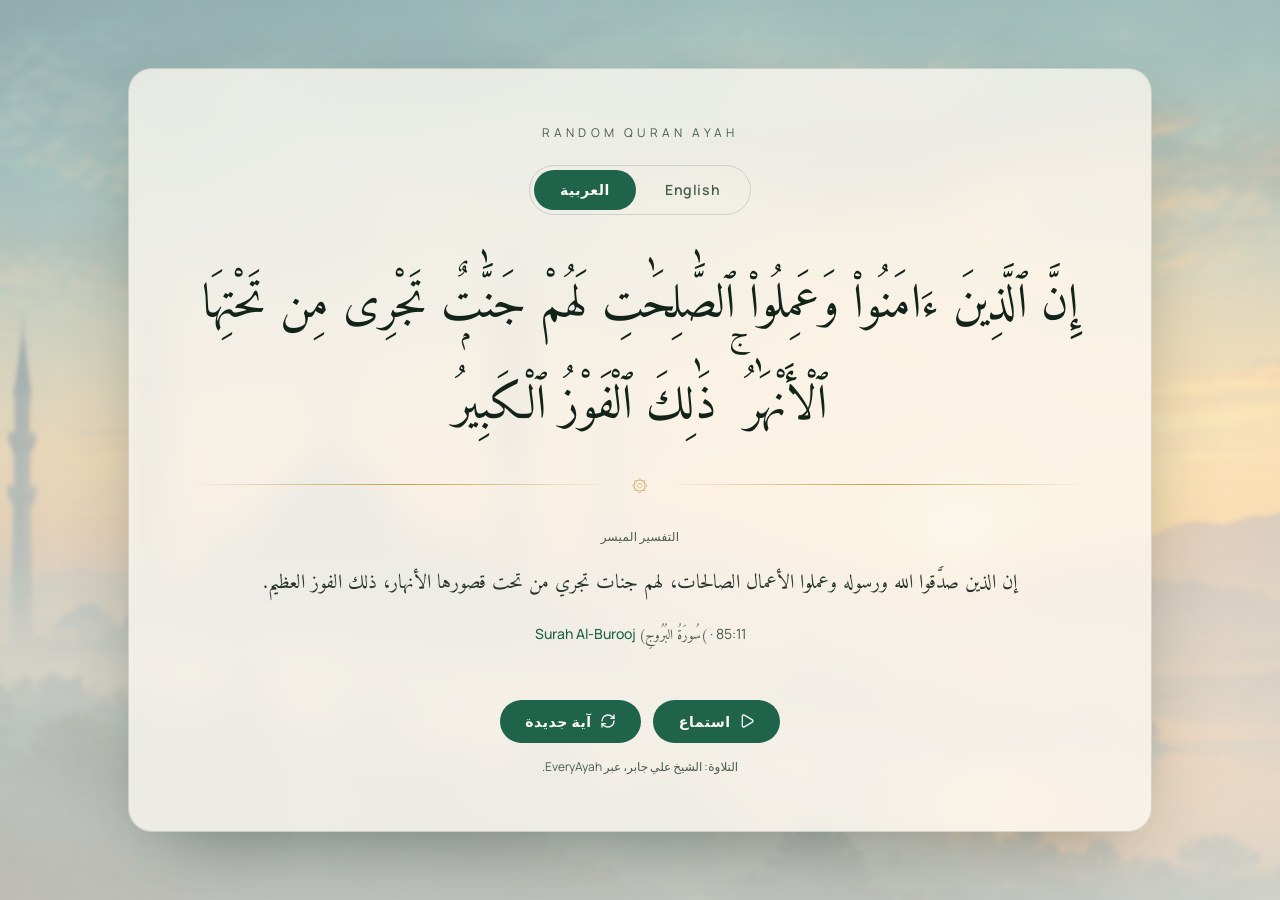
<file: index.html>
<!doctype html>
<html lang="en">
<head>
<meta charset="UTF-8" /><meta name="viewport" content="width=device-width, initial-scale=1" />
<title>Random Quran Ayah</title>
  <script type="module" crossorigin src="./assets/index-CGMEFjK4.js"></script>
  <link rel="stylesheet" crossorigin href="./assets/index-Cw36GpqF.css">
</head>
<body><div id="root"></div></body>
</html>
</file>
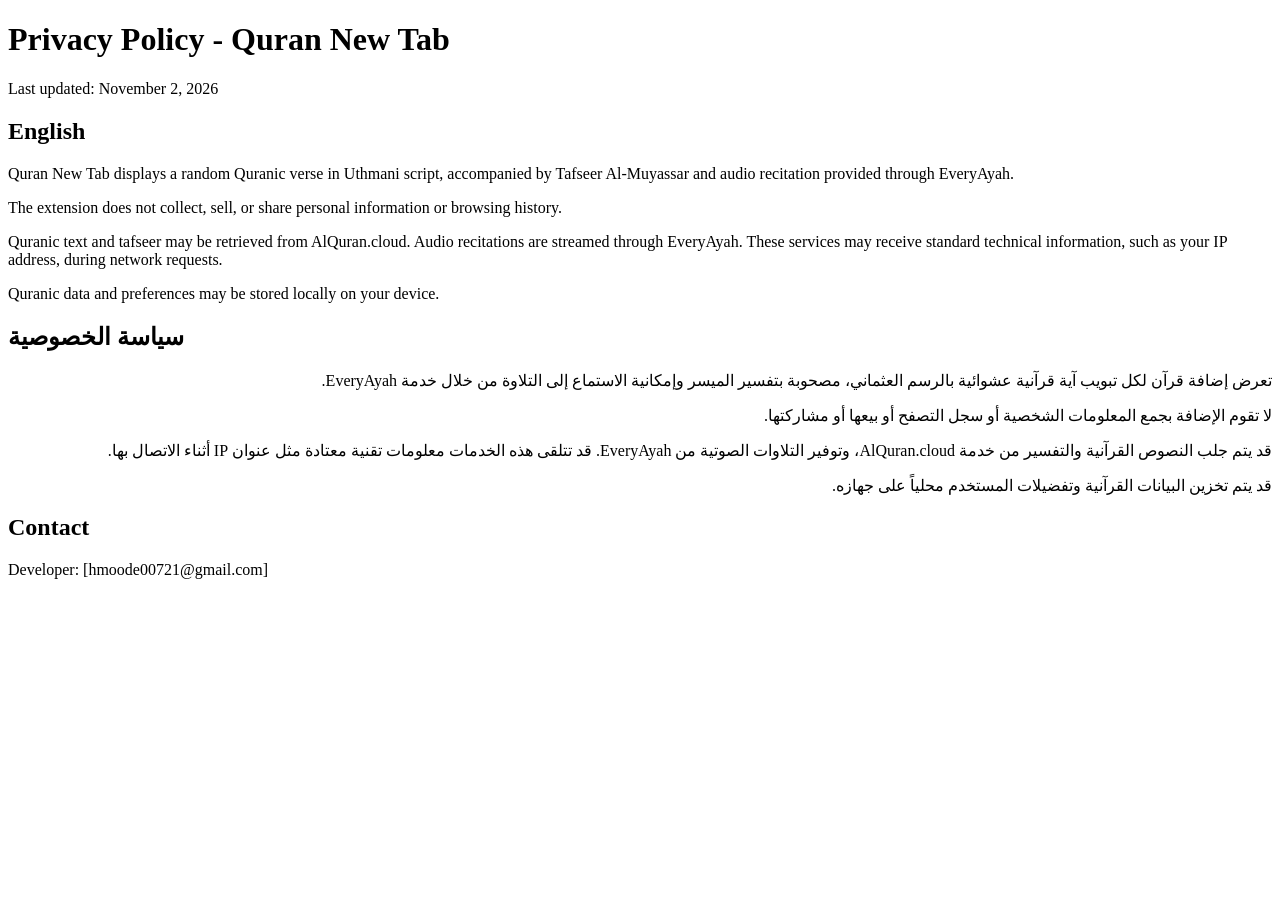
<file: privacy-policy.html>
<!DOCTYPE html>
<html lang="en">
<head>
  <meta charset="UTF-8">
  <meta name="viewport" content="width=device-width, initial-scale=1.0">
  <title>Privacy Policy - Quran New Tab</title>
</head>
<body>
  <h1>Privacy Policy - Quran New Tab</h1>

  <p>Last updated: November 2, 2026</p>

  <h2>English</h2>
  <p>
    Quran New Tab displays a random Quranic verse in Uthmani script,
    accompanied by Tafseer Al-Muyassar and audio recitation
    provided through EveryAyah.
  </p>

  <p>
    The extension does not collect, sell, or share personal information
    or browsing history.
  </p>

  <p>
    Quranic text and tafseer may be retrieved from AlQuran.cloud.
    Audio recitations are streamed through EveryAyah.
    These services may receive standard technical information,
    such as your IP address, during network requests.
  </p>

  <p>
    Quranic data and preferences may be stored locally on your device.
  </p>

  <h2>سياسة الخصوصية</h2>

  <p dir="rtl">
    تعرض إضافة قرآن لكل تبويب آية قرآنية عشوائية بالرسم العثماني،
    مصحوبة بتفسير الميسر وإمكانية الاستماع إلى التلاوة
    من خلال خدمة EveryAyah.
  </p>

  <p dir="rtl">
    لا تقوم الإضافة بجمع المعلومات الشخصية أو سجل التصفح
    أو بيعها أو مشاركتها.
  </p>

  <p dir="rtl">
    قد يتم جلب النصوص القرآنية والتفسير من خدمة AlQuran.cloud،
    وتوفير التلاوات الصوتية من EveryAyah.
    قد تتلقى هذه الخدمات معلومات تقنية معتادة مثل عنوان IP
    أثناء الاتصال بها.
  </p>

  <p dir="rtl">
    قد يتم تخزين البيانات القرآنية وتفضيلات المستخدم
    محلياً على جهازه.
  </p>

  <h2>Contact</h2>
  <p>Developer: [hmoode00721@gmail.com]</p>
</body>
</html>
</file>
<file: assets/index-Cw36GpqF.css>
@font-face{font-family:Amiri Quran;font-style:normal;font-display:swap;font-weight:400;src:url(./amiri-quran-arabic-400-normal-wRcqfVJx.woff2)format("woff2")}@font-face{font-family:Amiri;font-style:normal;font-display:swap;font-weight:400;src:url(./amiri-arabic-400-normal-D0NIBXga.woff2)format("woff2")}@font-face{font-family:Amiri;font-style:normal;font-display:swap;font-weight:700;src:url(./amiri-arabic-700-normal-D8FrblyB.woff2)format("woff2")}@font-face{font-family:Cormorant Garamond;font-style:normal;font-display:swap;font-weight:400;src:url(./cormorant-garamond-latin-400-normal-B-1hWBU7.woff2)format("woff2")}@font-face{font-family:Cormorant Garamond;font-style:normal;font-display:swap;font-weight:500;src:url(./cormorant-garamond-latin-500-normal-BsRWmXhO.woff2)format("woff2")}@font-face{font-family:Cormorant Garamond;font-style:italic;font-display:swap;font-weight:400;src:url(./cormorant-garamond-latin-400-italic-Dc_OZ8oc.woff2)format("woff2")}@font-face{font-family:Manrope;font-style:normal;font-display:swap;font-weight:400;src:url(./manrope-latin-400-normal-PaqtzbVb.woff2)format("woff2")}@font-face{font-family:Manrope;font-style:normal;font-display:swap;font-weight:500;src:url(./manrope-latin-500-normal-BYYD-dBL.woff2)format("woff2")}@font-face{font-family:Manrope;font-style:normal;font-display:swap;font-weight:600;src:url(./manrope-latin-600-normal-4f0koTD-.woff2)format("woff2")}@layer properties{@supports (((-webkit-hyphens:none)) and (not (margin-trim:inline))) or ((-moz-orient:inline) and (not (color:rgb(from red r g b)))){*,:before,:after,::backdrop{--tw-translate-x:0;--tw-translate-y:0;--tw-translate-z:0;--tw-rotate-x:initial;--tw-rotate-y:initial;--tw-rotate-z:initial;--tw-skew-x:initial;--tw-skew-y:initial;--tw-space-y-reverse:0;--tw-space-x-reverse:0;--tw-border-style:solid;--tw-leading:initial;--tw-font-weight:initial;--tw-tracking:initial;--tw-ordinal:initial;--tw-slashed-zero:initial;--tw-numeric-figure:initial;--tw-numeric-spacing:initial;--tw-numeric-fraction:initial;--tw-shadow:0 0 #0000;--tw-shadow-color:initial;--tw-shadow-alpha:100%;--tw-inset-shadow:0 0 #0000;--tw-inset-shadow-color:initial;--tw-inset-shadow-alpha:100%;--tw-ring-color:initial;--tw-ring-shadow:0 0 #0000;--tw-inset-ring-color:initial;--tw-inset-ring-shadow:0 0 #0000;--tw-ring-inset:initial;--tw-ring-offset-width:0px;--tw-ring-offset-color:#fff;--tw-ring-offset-shadow:0 0 #0000;--tw-outline-style:solid;--tw-blur:initial;--tw-brightness:initial;--tw-contrast:initial;--tw-grayscale:initial;--tw-hue-rotate:initial;--tw-invert:initial;--tw-opacity:initial;--tw-saturate:initial;--tw-sepia:initial;--tw-drop-shadow:initial;--tw-drop-shadow-color:initial;--tw-drop-shadow-alpha:100%;--tw-drop-shadow-size:initial;--tw-duration:initial;--tw-ease:initial;--tw-content:"";--tw-animation-delay:0s;--tw-animation-direction:normal;--tw-animation-duration:initial;--tw-animation-fill-mode:none;--tw-animation-iteration-count:1;--tw-enter-blur:0;--tw-enter-opacity:1;--tw-enter-rotate:0;--tw-enter-scale:1;--tw-enter-translate-x:0;--tw-enter-translate-y:0;--tw-exit-blur:0;--tw-exit-opacity:1;--tw-exit-rotate:0;--tw-exit-scale:1;--tw-exit-translate-x:0;--tw-exit-translate-y:0}}}@layer theme{:root,:host{--font-sans:"Manrope", system-ui, sans-serif;--font-mono:ui-monospace, SFMono-Regular, Menlo, Monaco, Consolas, "Liberation Mono", "Courier New", monospace;--color-black:#000;--spacing:.25rem;--container-sm:24rem;--container-md:28rem;--container-lg:32rem;--text-xs:.75rem;--text-xs--line-height:calc(1 / .75);--text-sm:.875rem;--text-sm--line-height:calc(1.25 / .875);--text-base:1rem;--text-base--line-height:calc(1.5 / 1);--text-lg:1.125rem;--text-lg--line-height:calc(1.75 / 1.125);--text-xl:1.25rem;--text-xl--line-height:calc(1.75 / 1.25);--text-2xl:1.5rem;--text-2xl--line-height:calc(2 / 1.5);--text-3xl:1.875rem;--text-3xl--line-height:calc(2.25 / 1.875);--text-5xl:3rem;--text-5xl--line-height:1;--text-7xl:4.5rem;--text-7xl--line-height:1;--font-weight-normal:400;--font-weight-medium:500;--font-weight-semibold:600;--font-weight-bold:700;--tracking-tight:-.025em;--tracking-wide:.025em;--tracking-widest:.1em;--leading-relaxed:1.625;--leading-loose:2;--ease-in-out:cubic-bezier(.4, 0, .2, 1);--animate-spin:spin 1s linear infinite;--animate-pulse:pulse 2s cubic-bezier(.4, 0, .6, 1) infinite;--aspect-video:16 / 9;--default-transition-duration:.15s;--default-transition-timing-function:cubic-bezier(.4, 0, .2, 1);--default-font-family:"Manrope", system-ui, sans-serif;--default-mono-font-family:var(--font-mono);--color-background:var(--background);--color-foreground:var(--foreground);--color-border:var(--border);--font-quran:"Amiri Quran", "Amiri", "Noto Naskh Arabic", serif;--font-serif-en:"Cormorant Garamond", Georgia, serif}}@layer base{*,:after,:before,::backdrop{box-sizing:border-box;border:0 solid;margin:0;padding:0}::file-selector-button{box-sizing:border-box;border:0 solid;margin:0;padding:0}html,:host{-webkit-text-size-adjust:100%;tab-size:4;line-height:1.5;font-family:var(--default-font-family,-apple-system, BlinkMacSystemFont, "Segoe UI", Roboto, "Helvetica Neue", "Noto Sans", Arial, sans-serif, "Apple Color Emoji", "Segoe UI Emoji", "Segoe UI Symbol", "Noto Color Emoji");font-feature-settings:var(--default-font-feature-settings,normal);font-variation-settings:var(--default-font-variation-settings,normal);-webkit-tap-highlight-color:transparent}hr{height:0;color:inherit;border-top-width:1px}abbr:where([title]){-webkit-text-decoration:underline dotted;text-decoration:underline dotted}h1,h2,h3,h4,h5,h6{font-size:inherit;font-weight:inherit}a{color:inherit;-webkit-text-decoration:inherit;-webkit-text-decoration:inherit;-webkit-text-decoration:inherit;-webkit-text-decoration:inherit;text-decoration:inherit}b,strong{font-weight:bolder}code,kbd,samp,pre{font-family:var(--default-mono-font-family,ui-monospace, SFMono-Regular, Menlo, Monaco, Consolas, "Liberation Mono", "Courier New", monospace);font-feature-settings:var(--default-mono-font-feature-settings,normal);font-variation-settings:var(--default-mono-font-variation-settings,normal);font-size:1em}small{font-size:80%}sub,sup{vertical-align:baseline;font-size:75%;line-height:0;position:relative}sub{bottom:-.25em}sup{top:-.5em}table{text-indent:0;border-color:inherit;border-collapse:collapse}:-moz-focusring:where(:not(iframe)){outline:auto}progress{vertical-align:baseline}summary{display:list-item}ol,ul,menu{list-style:none}img,svg,video,canvas,audio,iframe,embed,object{vertical-align:middle;display:block}img,video{max-width:100%;height:auto}button,input,select,optgroup,textarea{font:inherit;font-feature-settings:inherit;font-variation-settings:inherit;letter-spacing:inherit;color:inherit;opacity:1;background-color:#0000;border-radius:0}::file-selector-button{font:inherit;font-feature-settings:inherit;font-variation-settings:inherit;letter-spacing:inherit;color:inherit;opacity:1;background-color:#0000;border-radius:0}:where(select:is([multiple],[size])) optgroup{font-weight:bolder}:where(select:is([multiple],[size])) optgroup option{padding-inline-start:20px}::file-selector-button{margin-inline-end:4px}::placeholder{opacity:1}@supports (not ((-webkit-appearance:-apple-pay-button))) or (contain-intrinsic-size:1px){::placeholder{color:currentColor}@supports (color:color-mix(in lab, red, red)){::placeholder{color:color-mix(in oklab, currentcolor 50%, transparent)}}}textarea{resize:vertical}::-webkit-search-decoration{-webkit-appearance:none}::-webkit-date-and-time-value{min-height:1lh;text-align:inherit}::-webkit-datetime-edit{display:inline-flex}::-webkit-datetime-edit-fields-wrapper{padding:0}::-webkit-datetime-edit{padding-block:0}::-webkit-datetime-edit-year-field{padding-block:0}::-webkit-datetime-edit-month-field{padding-block:0}::-webkit-datetime-edit-day-field{padding-block:0}::-webkit-datetime-edit-hour-field{padding-block:0}::-webkit-datetime-edit-minute-field{padding-block:0}::-webkit-datetime-edit-second-field{padding-block:0}::-webkit-datetime-edit-millisecond-field{padding-block:0}::-webkit-datetime-edit-meridiem-field{padding-block:0}::-webkit-calendar-picker-indicator{line-height:1}:-moz-ui-invalid{box-shadow:none}button,input:where([type=button],[type=reset],[type=submit]){appearance:button}::file-selector-button{appearance:button}::-webkit-inner-spin-button{height:auto}::-webkit-outer-spin-button{height:auto}[hidden]:where(:not([hidden=until-found])){display:none!important}*{border-color:var(--color-border)}body{background-color:var(--color-background);color:var(--color-foreground)}}@layer components{body{font-family:var(--font-sans)}.bg-layer{object-fit:cover;opacity:0;width:100%;height:100%;transition:opacity 2.5s,transform 30s linear;position:absolute;inset:0;transform:scale(1.06)}.bg-layer[data-active=true]{opacity:1;transform:scale(1)}.bg-overlay{background:var(--overlay);-webkit-backdrop-filter:blur(2px);backdrop-filter:blur(2px);position:absolute;inset:0}.ayah-card{background:var(--card);color:var(--card-foreground);border:1px solid var(--border);border-radius:calc(var(--radius) * 2);box-shadow:var(--shadow-card);-webkit-backdrop-filter:blur(18px);backdrop-filter:blur(18px);max-height:calc(100vh - 3rem);padding:clamp(1.5rem,5vw,3.5rem);overflow-y:auto}.ornament{color:var(--accent);align-items:center;gap:1rem;display:flex}.ornament:before,.ornament:after{content:"";background:linear-gradient(90deg, transparent, var(--accent), transparent);flex:1;height:1px}.ayah-button{background:var(--primary);color:var(--primary-foreground);letter-spacing:.04em;cursor:pointer;border-radius:999px;align-items:center;gap:.5rem;padding:.7rem 1.6rem;font-size:.875rem;font-weight:600;transition:transform .2s,opacity .2s;display:inline-flex}.ayah-button:hover{transform:translateY(-1px)}.ayah-button:disabled{opacity:.7;cursor:progress}::-webkit-scrollbar{width:12px;height:12px}::-webkit-scrollbar-track{background:0 0}::-webkit-scrollbar-button{width:0;height:0;display:none}::-webkit-scrollbar-thumb{background:var(--primary)}@supports (color:color-mix(in lab, red, red)){::-webkit-scrollbar-thumb{background:color-mix(in oklab, var(--primary) 55%, transparent)}}::-webkit-scrollbar-thumb{background-clip:content-box;border:4px solid #0000;border-radius:999px}::-webkit-scrollbar-thumb:hover{background:var(--primary);background-clip:content-box;border:4px solid #0000;border-radius:999px}::-webkit-scrollbar-corner{background:0 0}@supports not selector(::-webkit-scrollbar){*{scrollbar-width:thin;scrollbar-color:var(--primary) transparent}}}@layer utilities{.pointer-events-none{pointer-events:none}.invisible{visibility:hidden}.sr-only{clip-path:inset(50%);white-space:nowrap;border-width:0;width:1px;height:1px;margin:-1px;padding:0;position:absolute;overflow:hidden}.absolute{position:absolute}.fixed{position:fixed}.relative{position:relative}.inset-0{inset:0}.inset-x-0{inset-inline:0}.inset-y-0{inset-block:0}.-top-12{top:calc(var(--spacing) * -12)}.top-0{top:0}.top-1\.5{top:calc(var(--spacing) * 1.5)}.top-1\/2{top:50%}.top-3\.5{top:calc(var(--spacing) * 3.5)}.top-4{top:calc(var(--spacing) * 4)}.top-\[1px\]{top:1px}.top-\[50\%\]{top:50%}.top-\[60\%\]{top:60%}.top-full{top:100%}.-right-12{right:calc(var(--spacing) * -12)}.right-0{right:0}.right-1{right:var(--spacing)}.right-2{right:calc(var(--spacing) * 2)}.right-3{right:calc(var(--spacing) * 3)}.right-4{right:calc(var(--spacing) * 4)}.-bottom-12{bottom:calc(var(--spacing) * -12)}.bottom-0{bottom:0}.-left-12{left:calc(var(--spacing) * -12)}.left-0{left:0}.left-1\/2{left:50%}.left-2{left:calc(var(--spacing) * 2)}.left-\[50\%\]{left:50%}.z-10{z-index:10}.z-20{z-index:20}.z-50{z-index:50}.z-\[1\]{z-index:1}.-mx-1{margin-inline:calc(var(--spacing) * -1)}.mx-2{margin-inline:calc(var(--spacing) * 2)}.mx-3\.5{margin-inline:calc(var(--spacing) * 3.5)}.mx-auto{margin-inline:auto}.my-0\.5{margin-block:calc(var(--spacing) * .5)}.my-1{margin-block:var(--spacing)}.my-8{margin-block:calc(var(--spacing) * 8)}.-mt-4{margin-top:calc(var(--spacing) * -4)}.mt-1\.5{margin-top:calc(var(--spacing) * 1.5)}.mt-2{margin-top:calc(var(--spacing) * 2)}.mt-4{margin-top:calc(var(--spacing) * 4)}.mt-6{margin-top:calc(var(--spacing) * 6)}.mt-24{margin-top:calc(var(--spacing) * 24)}.mt-auto{margin-top:auto}.mr-2{margin-right:calc(var(--spacing) * 2)}.mb-1{margin-bottom:var(--spacing)}.mb-3{margin-bottom:calc(var(--spacing) * 3)}.mb-6{margin-bottom:calc(var(--spacing) * 6)}.-ml-4{margin-left:calc(var(--spacing) * -4)}.ml-1{margin-left:var(--spacing)}.ml-auto{margin-left:auto}.block{display:block}.flex{display:flex}.grid{display:grid}.hidden{display:none}.inline-flex{display:inline-flex}.table{display:table}.aspect-square{aspect-ratio:1}.aspect-video{aspect-ratio:var(--aspect-video)}.size-\(--cell-size\){width:var(--cell-size);height:var(--cell-size)}.size-4{width:calc(var(--spacing) * 4);height:calc(var(--spacing) * 4)}.h-\(--cell-size\){height:var(--cell-size)}.h-1\.5{height:calc(var(--spacing) * 1.5)}.h-2{height:calc(var(--spacing) * 2)}.h-2\.5{height:calc(var(--spacing) * 2.5)}.h-3{height:calc(var(--spacing) * 3)}.h-3\.5{height:calc(var(--spacing) * 3.5)}.h-4{height:calc(var(--spacing) * 4)}.h-5{height:calc(var(--spacing) * 5)}.h-7{height:calc(var(--spacing) * 7)}.h-8{height:calc(var(--spacing) * 8)}.h-9{height:calc(var(--spacing) * 9)}.h-10{height:calc(var(--spacing) * 10)}.h-12{height:calc(var(--spacing) * 12)}.h-\[1px\]{height:1px}.h-\[var\(--radix-navigation-menu-viewport-height\)\]{height:var(--radix-navigation-menu-viewport-height)}.h-\[var\(--radix-select-trigger-height\)\]{height:var(--radix-select-trigger-height)}.h-auto{height:auto}.h-full{height:100%}.h-px{height:1px}.h-svh{height:100svh}.max-h-\(--radix-context-menu-content-available-height\){max-height:var(--radix-context-menu-content-available-height)}.max-h-\(--radix-select-content-available-height\){max-height:var(--radix-select-content-available-height)}.max-h-\[300px\]{max-height:300px}.max-h-\[var\(--radix-dropdown-menu-content-available-height\)\]{max-height:var(--radix-dropdown-menu-content-available-height)}.min-h-0{min-height:0}.min-h-6{min-height:calc(var(--spacing) * 6)}.min-h-\[60px\]{min-height:60px}.min-h-screen{min-height:100vh}.min-h-svh{min-height:100svh}.w-\(--cell-size\){width:var(--cell-size)}.w-\(--sidebar-width\){width:var(--sidebar-width)}.w-0{width:0}.w-1{width:var(--spacing)}.w-2{width:calc(var(--spacing) * 2)}.w-2\.5{width:calc(var(--spacing) * 2.5)}.w-3{width:calc(var(--spacing) * 3)}.w-3\.5{width:calc(var(--spacing) * 3.5)}.w-3\/4{width:75%}.w-4{width:calc(var(--spacing) * 4)}.w-5{width:calc(var(--spacing) * 5)}.w-7{width:calc(var(--spacing) * 7)}.w-8{width:calc(var(--spacing) * 8)}.w-9{width:calc(var(--spacing) * 9)}.w-10{width:calc(var(--spacing) * 10)}.w-64{width:calc(var(--spacing) * 64)}.w-72{width:calc(var(--spacing) * 72)}.w-\[1px\]{width:1px}.w-\[100px\]{width:100px}.w-auto{width:auto}.w-fit{width:fit-content}.w-full{width:100%}.w-max{width:max-content}.w-px{width:1px}.max-w-\(--skeleton-width\){max-width:var(--skeleton-width)}.max-w-lg{max-width:var(--container-lg)}.max-w-max{max-width:max-content}.max-w-md{max-width:var(--container-md)}.min-w-\(--cell-size\){min-width:var(--cell-size)}.min-w-0{min-width:0}.min-w-5{min-width:calc(var(--spacing) * 5)}.min-w-8{min-width:calc(var(--spacing) * 8)}.min-w-9{min-width:calc(var(--spacing) * 9)}.min-w-10{min-width:calc(var(--spacing) * 10)}.min-w-\[8rem\]{min-width:8rem}.min-w-\[12rem\]{min-width:12rem}.min-w-\[var\(--radix-select-trigger-width\)\]{min-width:var(--radix-select-trigger-width)}.flex-1{flex:1}.shrink-0{flex-shrink:0}.grow{flex-grow:1}.grow-0{flex-grow:0}.basis-full{flex-basis:100%}.caption-bottom{caption-side:bottom}.border-collapse{border-collapse:collapse}.origin-\(--radix-context-menu-content-transform-origin\){transform-origin:var(--radix-context-menu-content-transform-origin)}.origin-\(--radix-dropdown-menu-content-transform-origin\){transform-origin:var(--radix-dropdown-menu-content-transform-origin)}.origin-\(--radix-hover-card-content-transform-origin\){transform-origin:var(--radix-hover-card-content-transform-origin)}.origin-\(--radix-menubar-content-transform-origin\){transform-origin:var(--radix-menubar-content-transform-origin)}.origin-\(--radix-popover-content-transform-origin\){transform-origin:var(--radix-popover-content-transform-origin)}.origin-\(--radix-select-content-transform-origin\){transform-origin:var(--radix-select-content-transform-origin)}.origin-\(--radix-tooltip-content-transform-origin\){transform-origin:var(--radix-tooltip-content-transform-origin)}.-translate-x-1\/2{--tw-translate-x:calc(calc(1 / 2 * 100%) * -1);translate:var(--tw-translate-x) var(--tw-translate-y)}.-translate-x-px{--tw-translate-x:-1px;translate:var(--tw-translate-x) var(--tw-translate-y)}.translate-x-\[-50\%\]{--tw-translate-x:-50%;translate:var(--tw-translate-x) var(--tw-translate-y)}.translate-x-px{--tw-translate-x:1px;translate:var(--tw-translate-x) var(--tw-translate-y)}.-translate-y-1\/2{--tw-translate-y:calc(calc(1 / 2 * 100%) * -1);translate:var(--tw-translate-x) var(--tw-translate-y)}.translate-y-\[-50\%\]{--tw-translate-y:-50%;translate:var(--tw-translate-x) var(--tw-translate-y)}.rotate-45{rotate:45deg}.rotate-90{rotate:90deg}.transform{transform:var(--tw-rotate-x,) var(--tw-rotate-y,) var(--tw-rotate-z,) var(--tw-skew-x,) var(--tw-skew-y,)}.animate-caret-blink{animation:1.25s ease-out infinite caret-blink}.animate-in{animation:enter var(--tw-animation-duration,var(--tw-duration,.15s))var(--tw-ease,ease)var(--tw-animation-delay,0s)var(--tw-animation-iteration-count,1)var(--tw-animation-direction,normal)var(--tw-animation-fill-mode,none)}.animate-pulse{animation:var(--animate-pulse)}.animate-spin{animation:var(--animate-spin)}.cursor-default{cursor:default}.cursor-pointer{cursor:pointer}.touch-none{touch-action:none}.list-none{list-style-type:none}.flex-col{flex-direction:column}.flex-col-reverse{flex-direction:column-reverse}.flex-row{flex-direction:row}.flex-wrap{flex-wrap:wrap}.place-content-center{place-content:center}.items-center{align-items:center}.items-end{align-items:flex-end}.items-start{align-items:flex-start}.items-stretch{align-items:stretch}.justify-between{justify-content:space-between}.justify-center{justify-content:center}.gap-1{gap:var(--spacing)}.gap-1\.5{gap:calc(var(--spacing) * 1.5)}.gap-2{gap:calc(var(--spacing) * 2)}.gap-3{gap:calc(var(--spacing) * 3)}.gap-4{gap:calc(var(--spacing) * 4)}:where(.space-y-1\.5>:not(:last-child)){--tw-space-y-reverse:0;margin-block-start:calc(calc(var(--spacing) * 1.5) * var(--tw-space-y-reverse));margin-block-end:calc(calc(var(--spacing) * 1.5) * calc(1 - var(--tw-space-y-reverse)))}:where(.space-y-2>:not(:last-child)){--tw-space-y-reverse:0;margin-block-start:calc(calc(var(--spacing) * 2) * var(--tw-space-y-reverse));margin-block-end:calc(calc(var(--spacing) * 2) * calc(1 - var(--tw-space-y-reverse)))}:where(.space-x-1>:not(:last-child)){--tw-space-x-reverse:0;margin-inline-start:calc(var(--spacing) * var(--tw-space-x-reverse));margin-inline-end:calc(var(--spacing) * calc(1 - var(--tw-space-x-reverse)))}.overflow-auto{overflow:auto}.overflow-hidden{overflow:hidden}.overflow-x-hidden{overflow-x:hidden}.overflow-y-auto{overflow-y:auto}.rounded-\[2px\]{border-radius:2px}.rounded-\[inherit\]{border-radius:inherit}.rounded-full{border-radius:2147483647px}.rounded-lg{border-radius:var(--radius)}.rounded-md{border-radius:calc(var(--radius) - 2px)}.rounded-none{border-radius:0}.rounded-sm{border-radius:calc(var(--radius) - 4px)}.rounded-xl{border-radius:calc(var(--radius) + 4px)}.rounded-t-\[10px\]{border-top-left-radius:10px;border-top-right-radius:10px}.rounded-l-md{border-top-left-radius:calc(var(--radius) - 2px);border-bottom-left-radius:calc(var(--radius) - 2px)}.rounded-tl-sm{border-top-left-radius:calc(var(--radius) - 4px)}.rounded-r-md{border-top-right-radius:calc(var(--radius) - 2px);border-bottom-right-radius:calc(var(--radius) - 2px)}.border{border-style:var(--tw-border-style);border-width:1px}.border-2{border-style:var(--tw-border-style);border-width:2px}.border-\[1\.5px\]{border-style:var(--tw-border-style);border-width:1.5px}.border-y{border-block-style:var(--tw-border-style);border-block-width:1px}.border-t{border-top-style:var(--tw-border-style);border-top-width:1px}.border-r{border-right-style:var(--tw-border-style);border-right-width:1px}.border-b{border-bottom-style:var(--tw-border-style);border-bottom-width:1px}.border-l{border-left-style:var(--tw-border-style);border-left-width:1px}.border-dashed{--tw-border-style:dashed;border-style:dashed}.border-\(--color-border\){border-color:var(--color-border)}.border-border,.border-border\/50{border-color:var(--border)}@supports (color:color-mix(in lab, red, red)){.border-border\/50{border-color:color-mix(in oklab, var(--border) 50%, transparent)}}.border-destructive\/50{border-color:var(--destructive)}@supports (color:color-mix(in lab, red, red)){.border-destructive\/50{border-color:color-mix(in oklab, var(--destructive) 50%, transparent)}}.border-input{border-color:var(--input)}.border-primary,.border-primary\/50{border-color:var(--primary)}@supports (color:color-mix(in lab, red, red)){.border-primary\/50{border-color:color-mix(in oklab, var(--primary) 50%, transparent)}}.border-transparent{border-color:#0000}.border-t-primary{border-top-color:var(--primary)}.border-t-transparent{border-top-color:#0000}.border-l-transparent{border-left-color:#0000}.bg-\(--color-bg\){background-color:var(--color-bg)}.bg-accent{background-color:var(--accent)}.bg-background{background-color:var(--background)}.bg-black\/80{background-color:#000c}@supports (color:color-mix(in lab, red, red)){.bg-black\/80{background-color:color-mix(in oklab, var(--color-black) 80%, transparent)}}.bg-border{background-color:var(--border)}.bg-card{background-color:var(--card)}.bg-destructive{background-color:var(--destructive)}.bg-foreground{background-color:var(--foreground)}.bg-muted,.bg-muted\/50{background-color:var(--muted)}@supports (color:color-mix(in lab, red, red)){.bg-muted\/50{background-color:color-mix(in oklab, var(--muted) 50%, transparent)}}.bg-popover{background-color:var(--popover)}.bg-primary,.bg-primary\/10{background-color:var(--primary)}@supports (color:color-mix(in lab, red, red)){.bg-primary\/10{background-color:color-mix(in oklab, var(--primary) 10%, transparent)}}.bg-primary\/20{background-color:var(--primary)}@supports (color:color-mix(in lab, red, red)){.bg-primary\/20{background-color:color-mix(in oklab, var(--primary) 20%, transparent)}}.bg-secondary{background-color:var(--secondary)}.bg-transparent{background-color:#0000}.fill-current{fill:currentColor}.fill-primary{fill:var(--primary)}.p-0{padding:0}.p-1{padding:var(--spacing)}.p-2{padding:calc(var(--spacing) * 2)}.p-3{padding:calc(var(--spacing) * 3)}.p-4{padding:calc(var(--spacing) * 4)}.p-6{padding:calc(var(--spacing) * 6)}.p-\[1px\]{padding:1px}.px-\(--cell-size\){padding-inline:var(--cell-size)}.px-1{padding-inline:var(--spacing)}.px-1\.5{padding-inline:calc(var(--spacing) * 1.5)}.px-2{padding-inline:calc(var(--spacing) * 2)}.px-2\.5{padding-inline:calc(var(--spacing) * 2.5)}.px-3{padding-inline:calc(var(--spacing) * 3)}.px-4{padding-inline:calc(var(--spacing) * 4)}.px-8{padding-inline:calc(var(--spacing) * 8)}.py-0\.5{padding-block:calc(var(--spacing) * .5)}.py-1{padding-block:var(--spacing)}.py-1\.5{padding-block:calc(var(--spacing) * 1.5)}.py-2{padding-block:calc(var(--spacing) * 2)}.py-3{padding-block:calc(var(--spacing) * 3)}.py-4{padding-block:calc(var(--spacing) * 4)}.py-6{padding-block:calc(var(--spacing) * 6)}.py-12{padding-block:calc(var(--spacing) * 12)}.py-16{padding-block:calc(var(--spacing) * 16)}.pt-0{padding-top:0}.pt-3{padding-top:calc(var(--spacing) * 3)}.pt-4{padding-top:calc(var(--spacing) * 4)}.pr-1{padding-right:var(--spacing)}.pr-2{padding-right:calc(var(--spacing) * 2)}.pr-2\.5{padding-right:calc(var(--spacing) * 2.5)}.pr-8{padding-right:calc(var(--spacing) * 8)}.pb-3{padding-bottom:calc(var(--spacing) * 3)}.pb-4{padding-bottom:calc(var(--spacing) * 4)}.pl-2{padding-left:calc(var(--spacing) * 2)}.pl-2\.5{padding-left:calc(var(--spacing) * 2.5)}.pl-4{padding-left:calc(var(--spacing) * 4)}.pl-8{padding-left:calc(var(--spacing) * 8)}.text-center{text-align:center}.text-left{text-align:left}.align-middle{vertical-align:middle}.font-mono{font-family:var(--font-mono)}.font-quran{font-family:var(--font-quran);font-family:Amiri Quran,Amiri,Noto Naskh Arabic,serif}.text-2xl{font-size:var(--text-2xl);line-height:var(--tw-leading,var(--text-2xl--line-height))}.text-3xl{font-size:var(--text-3xl);line-height:var(--tw-leading,var(--text-3xl--line-height))}.text-7xl{font-size:var(--text-7xl);line-height:var(--tw-leading,var(--text-7xl--line-height))}.text-base{font-size:var(--text-base);line-height:var(--tw-leading,var(--text-base--line-height))}.text-lg{font-size:var(--text-lg);line-height:var(--tw-leading,var(--text-lg--line-height))}.text-sm{font-size:var(--text-sm);line-height:var(--tw-leading,var(--text-sm--line-height))}.text-xl{font-size:var(--text-xl);line-height:var(--tw-leading,var(--text-xl--line-height))}.text-xs{font-size:var(--text-xs);line-height:var(--tw-leading,var(--text-xs--line-height))}.text-\[0\.8rem\]{font-size:.8rem}.leading-\[2\.1\]{--tw-leading:2.1;line-height:2.1}.leading-loose{--tw-leading:var(--leading-loose);line-height:var(--leading-loose)}.leading-none{--tw-leading:1;line-height:1}.font-bold{--tw-font-weight:var(--font-weight-bold);font-weight:var(--font-weight-bold)}.font-medium{--tw-font-weight:var(--font-weight-medium);font-weight:var(--font-weight-medium)}.font-normal{--tw-font-weight:var(--font-weight-normal);font-weight:var(--font-weight-normal)}.font-semibold{--tw-font-weight:var(--font-weight-semibold);font-weight:var(--font-weight-semibold)}.tracking-\[0\.35em\]{--tw-tracking:.35em;letter-spacing:.35em}.tracking-tight{--tw-tracking:var(--tracking-tight);letter-spacing:var(--tracking-tight)}.tracking-wide{--tw-tracking:var(--tracking-wide);letter-spacing:var(--tracking-wide)}.tracking-widest{--tw-tracking:var(--tracking-widest);letter-spacing:var(--tracking-widest)}.break-words{overflow-wrap:break-word}.whitespace-nowrap{white-space:nowrap}.text-accent-foreground{color:var(--accent-foreground)}.text-card-foreground{color:var(--card-foreground)}.text-current{color:currentColor}.text-destructive{color:var(--destructive)}.text-destructive-foreground{color:var(--destructive-foreground)}.text-foreground,.text-foreground\/90{color:var(--foreground)}@supports (color:color-mix(in lab, red, red)){.text-foreground\/90{color:color-mix(in oklab, var(--foreground) 90%, transparent)}}.text-muted-foreground{color:var(--muted-foreground)}.text-popover-foreground{color:var(--popover-foreground)}.text-primary{color:var(--primary)}.text-primary-foreground{color:var(--primary-foreground)}.text-secondary-foreground{color:var(--secondary-foreground)}.uppercase{text-transform:uppercase}.tabular-nums{--tw-numeric-spacing:tabular-nums;font-variant-numeric:var(--tw-ordinal,) var(--tw-slashed-zero,) var(--tw-numeric-figure,) var(--tw-numeric-spacing,) var(--tw-numeric-fraction,)}.underline-offset-4{text-underline-offset:4px}.opacity-0{opacity:0}.opacity-50{opacity:.5}.opacity-60{opacity:.6}.opacity-70{opacity:.7}.shadow{--tw-shadow:0 1px 3px 0 var(--tw-shadow-color,#0000001a), 0 1px 2px -1px var(--tw-shadow-color,#0000001a);box-shadow:var(--tw-inset-shadow), var(--tw-inset-ring-shadow), var(--tw-ring-offset-shadow), var(--tw-ring-shadow), var(--tw-shadow)}.shadow-\[0_0_0_1px_var\(--sidebar-border\)\]{--tw-shadow:0 0 0 1px var(--tw-shadow-color,var(--sidebar-border));box-shadow:var(--tw-inset-shadow), var(--tw-inset-ring-shadow), var(--tw-ring-offset-shadow), var(--tw-ring-shadow), var(--tw-shadow)}.shadow-lg{--tw-shadow:0 10px 15px -3px var(--tw-shadow-color,#0000001a), 0 4px 6px -4px var(--tw-shadow-color,#0000001a);box-shadow:var(--tw-inset-shadow), var(--tw-inset-ring-shadow), var(--tw-ring-offset-shadow), var(--tw-ring-shadow), var(--tw-shadow)}.shadow-md{--tw-shadow:0 4px 6px -1px var(--tw-shadow-color,#0000001a), 0 2px 4px -2px var(--tw-shadow-color,#0000001a);box-shadow:var(--tw-inset-shadow), var(--tw-inset-ring-shadow), var(--tw-ring-offset-shadow), var(--tw-ring-shadow), var(--tw-shadow)}.shadow-none{--tw-shadow:0 0 #0000;box-shadow:var(--tw-inset-shadow), var(--tw-inset-ring-shadow), var(--tw-ring-offset-shadow), var(--tw-ring-shadow), var(--tw-shadow)}.shadow-sm{--tw-shadow:0 1px 3px 0 var(--tw-shadow-color,#0000001a), 0 1px 2px -1px var(--tw-shadow-color,#0000001a);box-shadow:var(--tw-inset-shadow), var(--tw-inset-ring-shadow), var(--tw-ring-offset-shadow), var(--tw-ring-shadow), var(--tw-shadow)}.shadow-xl{--tw-shadow:0 20px 25px -5px var(--tw-shadow-color,#0000001a), 0 8px 10px -6px var(--tw-shadow-color,#0000001a);box-shadow:var(--tw-inset-shadow), var(--tw-inset-ring-shadow), var(--tw-ring-offset-shadow), var(--tw-ring-shadow), var(--tw-shadow)}.shadow-xs{--tw-shadow:0 1px 2px 0 var(--tw-shadow-color,#0000000d);box-shadow:var(--tw-inset-shadow), var(--tw-inset-ring-shadow), var(--tw-ring-offset-shadow), var(--tw-ring-shadow), var(--tw-shadow)}.ring-0{--tw-ring-shadow:var(--tw-ring-inset,) 0 0 0 calc(0px + var(--tw-ring-offset-width)) var(--tw-ring-color,currentcolor);box-shadow:var(--tw-inset-shadow), var(--tw-inset-ring-shadow), var(--tw-ring-offset-shadow), var(--tw-ring-shadow), var(--tw-shadow)}.ring-1{--tw-ring-shadow:var(--tw-ring-inset,) 0 0 0 calc(1px + var(--tw-ring-offset-width)) var(--tw-ring-color,currentcolor);box-shadow:var(--tw-inset-shadow), var(--tw-inset-ring-shadow), var(--tw-ring-offset-shadow), var(--tw-ring-shadow), var(--tw-shadow)}.ring-ring{--tw-ring-color:var(--ring)}.ring-offset-background{--tw-ring-offset-color:var(--background)}.outline{outline-style:var(--tw-outline-style);outline-width:1px}.filter{filter:var(--tw-blur,) var(--tw-brightness,) var(--tw-contrast,) var(--tw-grayscale,) var(--tw-hue-rotate,) var(--tw-invert,) var(--tw-saturate,) var(--tw-sepia,) var(--tw-drop-shadow,)}.transition{transition-property:color,background-color,border-color,outline-color,text-decoration-color,fill,stroke,--tw-gradient-from,--tw-gradient-via,--tw-gradient-to,opacity,box-shadow,transform,translate,scale,rotate,filter,-webkit-backdrop-filter,backdrop-filter,display,content-visibility,overlay,pointer-events;transition-timing-function:var(--tw-ease,var(--default-transition-timing-function));transition-duration:var(--tw-duration,var(--default-transition-duration))}.transition-\[left\,right\,width\]{transition-property:left,right,width;transition-timing-function:var(--tw-ease,var(--default-transition-timing-function));transition-duration:var(--tw-duration,var(--default-transition-duration))}.transition-\[margin\,opacity\]{transition-property:margin,opacity;transition-timing-function:var(--tw-ease,var(--default-transition-timing-function));transition-duration:var(--tw-duration,var(--default-transition-duration))}.transition-\[width\,height\,padding\]{transition-property:width,height,padding;transition-timing-function:var(--tw-ease,var(--default-transition-timing-function));transition-duration:var(--tw-duration,var(--default-transition-duration))}.transition-\[width\]{transition-property:width;transition-timing-function:var(--tw-ease,var(--default-transition-timing-function));transition-duration:var(--tw-duration,var(--default-transition-duration))}.transition-all{transition-property:all;transition-timing-function:var(--tw-ease,var(--default-transition-timing-function));transition-duration:var(--tw-duration,var(--default-transition-duration))}.transition-colors{transition-property:color,background-color,border-color,outline-color,text-decoration-color,fill,stroke,--tw-gradient-from,--tw-gradient-via,--tw-gradient-to;transition-timing-function:var(--tw-ease,var(--default-transition-timing-function));transition-duration:var(--tw-duration,var(--default-transition-duration))}.transition-opacity{transition-property:opacity;transition-timing-function:var(--tw-ease,var(--default-transition-timing-function));transition-duration:var(--tw-duration,var(--default-transition-duration))}.transition-transform{transition-property:transform,translate,scale,rotate;transition-timing-function:var(--tw-ease,var(--default-transition-timing-function));transition-duration:var(--tw-duration,var(--default-transition-duration))}.duration-200{--tw-duration:.2s;transition-duration:.2s}.duration-300{--tw-duration:.3s;transition-duration:.3s}.duration-700{--tw-duration:.7s;transition-duration:.7s}.duration-1000{--tw-duration:1s;transition-duration:1s}.ease-in-out{--tw-ease:var(--ease-in-out);transition-timing-function:var(--ease-in-out)}.ease-linear{--tw-ease:linear;transition-timing-function:linear}.fade-in-0{--tw-enter-opacity:0}.outline-none{--tw-outline-style:none;outline-style:none}.select-none{-webkit-user-select:none;user-select:none}.zoom-in-95{--tw-enter-scale:.95}.\[--cell-size\:2rem\]{--cell-size:2rem}.fade-in{--tw-enter-opacity:0}.running{animation-play-state:running}.group-focus-within\/menu-item\:opacity-100:is(:where(.group\/menu-item):focus-within *){opacity:1}@media (hover:hover){.group-hover\/menu-item\:opacity-100:is(:where(.group\/menu-item):hover *){opacity:1}}.group-has-\[\[data-sidebar\=menu-action\]\]\/menu-item\:pr-8:is(:where(.group\/menu-item):has([data-sidebar=menu-action]) *){padding-right:calc(var(--spacing) * 8)}.group-data-\[collapsible\=icon\]\:-mt-8:is(:where(.group)[data-collapsible=icon] *){margin-top:calc(var(--spacing) * -8)}.group-data-\[collapsible\=icon\]\:hidden:is(:where(.group)[data-collapsible=icon] *){display:none}.group-data-\[collapsible\=icon\]\:\!size-8:is(:where(.group)[data-collapsible=icon] *){width:calc(var(--spacing) * 8)!important;height:calc(var(--spacing) * 8)!important}.group-data-\[collapsible\=icon\]\:w-\(--sidebar-width-icon\):is(:where(.group)[data-collapsible=icon] *){width:var(--sidebar-width-icon)}.group-data-\[collapsible\=icon\]\:w-\[calc\(var\(--sidebar-width-icon\)_\+_theme\(spacing\.4\)\)\]:is(:where(.group)[data-collapsible=icon] *){width:calc(var(--sidebar-width-icon) + 1rem)}.group-data-\[collapsible\=icon\]\:w-\[calc\(var\(--sidebar-width-icon\)_\+_theme\(spacing\.4\)_\+2px\)\]:is(:where(.group)[data-collapsible=icon] *){width:calc(var(--sidebar-width-icon) + 1rem + 2px)}.group-data-\[collapsible\=icon\]\:overflow-hidden:is(:where(.group)[data-collapsible=icon] *){overflow:hidden}.group-data-\[collapsible\=icon\]\:\!p-0:is(:where(.group)[data-collapsible=icon] *){padding:0!important}.group-data-\[collapsible\=icon\]\:\!p-2:is(:where(.group)[data-collapsible=icon] *){padding:calc(var(--spacing) * 2)!important}.group-data-\[collapsible\=icon\]\:opacity-0:is(:where(.group)[data-collapsible=icon] *){opacity:0}.group-data-\[collapsible\=offcanvas\]\:right-\[calc\(var\(--sidebar-width\)\*-1\)\]:is(:where(.group)[data-collapsible=offcanvas] *){right:calc(var(--sidebar-width) * -1)}.group-data-\[collapsible\=offcanvas\]\:left-\[calc\(var\(--sidebar-width\)\*-1\)\]:is(:where(.group)[data-collapsible=offcanvas] *){left:calc(var(--sidebar-width) * -1)}.group-data-\[collapsible\=offcanvas\]\:w-0:is(:where(.group)[data-collapsible=offcanvas] *){width:0}.group-data-\[collapsible\=offcanvas\]\:translate-x-0:is(:where(.group)[data-collapsible=offcanvas] *){--tw-translate-x:0px;translate:var(--tw-translate-x) var(--tw-translate-y)}.group-data-\[focused\=true\]\/day\:relative:is(:where(.group\/day)[data-focused=true] *){position:relative}.group-data-\[focused\=true\]\/day\:z-10:is(:where(.group\/day)[data-focused=true] *){z-index:10}.group-data-\[focused\=true\]\/day\:border-ring:is(:where(.group\/day)[data-focused=true] *){border-color:var(--ring)}.group-data-\[focused\=true\]\/day\:ring-\[3px\]:is(:where(.group\/day)[data-focused=true] *){--tw-ring-shadow:var(--tw-ring-inset,) 0 0 0 calc(3px + var(--tw-ring-offset-width)) var(--tw-ring-color,currentcolor);box-shadow:var(--tw-inset-shadow), var(--tw-inset-ring-shadow), var(--tw-ring-offset-shadow), var(--tw-ring-shadow), var(--tw-shadow)}.group-data-\[focused\=true\]\/day\:ring-ring\/50:is(:where(.group\/day)[data-focused=true] *){--tw-ring-color:var(--ring)}@supports (color:color-mix(in lab, red, red)){.group-data-\[focused\=true\]\/day\:ring-ring\/50:is(:where(.group\/day)[data-focused=true] *){--tw-ring-color:color-mix(in oklab, var(--ring) 50%, transparent)}}.group-data-\[side\=left\]\:-right-4:is(:where(.group)[data-side=left] *){right:calc(var(--spacing) * -4)}.group-data-\[side\=left\]\:border-r:is(:where(.group)[data-side=left] *){border-right-style:var(--tw-border-style);border-right-width:1px}.group-data-\[side\=right\]\:left-0:is(:where(.group)[data-side=right] *){left:0}.group-data-\[side\=right\]\:rotate-180:is(:where(.group)[data-side=right] *){rotate:180deg}.group-data-\[side\=right\]\:border-l:is(:where(.group)[data-side=right] *){border-left-style:var(--tw-border-style);border-left-width:1px}.group-data-\[state\=open\]\:rotate-180:is(:where(.group)[data-state=open] *){rotate:180deg}.group-data-\[variant\=floating\]\:rounded-lg:is(:where(.group)[data-variant=floating] *){border-radius:var(--radius)}.group-data-\[variant\=floating\]\:border:is(:where(.group)[data-variant=floating] *){border-style:var(--tw-border-style);border-width:1px}.group-data-\[variant\=floating\]\:shadow:is(:where(.group)[data-variant=floating] *){--tw-shadow:0 1px 3px 0 var(--tw-shadow-color,#0000001a), 0 1px 2px -1px var(--tw-shadow-color,#0000001a);box-shadow:var(--tw-inset-shadow), var(--tw-inset-ring-shadow), var(--tw-ring-offset-shadow), var(--tw-ring-shadow), var(--tw-shadow)}.group-\[\.toast\]\:bg-muted:is(:where(.group).toast *){background-color:var(--muted)}.group-\[\.toast\]\:bg-primary:is(:where(.group).toast *){background-color:var(--primary)}.group-\[\.toast\]\:text-muted-foreground:is(:where(.group).toast *){color:var(--muted-foreground)}.group-\[\.toast\]\:text-primary-foreground:is(:where(.group).toast *){color:var(--primary-foreground)}.group-\[\.toaster\]\:border-border:is(:where(.group).toaster *){border-color:var(--border)}.group-\[\.toaster\]\:bg-background:is(:where(.group).toaster *){background-color:var(--background)}.group-\[\.toaster\]\:text-foreground:is(:where(.group).toaster *){color:var(--foreground)}.group-\[\.toaster\]\:shadow-lg:is(:where(.group).toaster *){--tw-shadow:0 10px 15px -3px var(--tw-shadow-color,#0000001a), 0 4px 6px -4px var(--tw-shadow-color,#0000001a);box-shadow:var(--tw-inset-shadow), var(--tw-inset-ring-shadow), var(--tw-ring-offset-shadow), var(--tw-ring-shadow), var(--tw-shadow)}.peer-disabled\:cursor-not-allowed:is(:where(.peer):disabled~*){cursor:not-allowed}.peer-disabled\:opacity-70:is(:where(.peer):disabled~*){opacity:.7}.peer-data-\[size\=default\]\/menu-button\:top-1\.5:is(:where(.peer\/menu-button)[data-size=default]~*){top:calc(var(--spacing) * 1.5)}.peer-data-\[size\=lg\]\/menu-button\:top-2\.5:is(:where(.peer\/menu-button)[data-size=lg]~*){top:calc(var(--spacing) * 2.5)}.peer-data-\[size\=sm\]\/menu-button\:top-1:is(:where(.peer\/menu-button)[data-size=sm]~*){top:var(--spacing)}.file\:border-0::file-selector-button{border-style:var(--tw-border-style);border-width:0}.file\:bg-transparent::file-selector-button{background-color:#0000}.file\:text-sm::file-selector-button{font-size:var(--text-sm);line-height:var(--tw-leading,var(--text-sm--line-height))}.file\:font-medium::file-selector-button{--tw-font-weight:var(--font-weight-medium);font-weight:var(--font-weight-medium)}.file\:text-foreground::file-selector-button{color:var(--foreground)}.placeholder\:text-muted-foreground::placeholder{color:var(--muted-foreground)}.after\:absolute:after{content:var(--tw-content);position:absolute}.after\:-inset-2:after{content:var(--tw-content);inset:calc(var(--spacing) * -2)}.after\:inset-y-0:after{content:var(--tw-content);inset-block:0}.after\:left-1\/2:after{content:var(--tw-content);left:50%}.after\:w-1:after{content:var(--tw-content);width:var(--spacing)}.after\:w-\[2px\]:after{content:var(--tw-content);width:2px}.after\:-translate-x-1\/2:after{content:var(--tw-content);--tw-translate-x:calc(calc(1 / 2 * 100%) * -1);translate:var(--tw-translate-x) var(--tw-translate-y)}.group-data-\[collapsible\=offcanvas\]\:after\:left-full:is(:where(.group)[data-collapsible=offcanvas] *):after{content:var(--tw-content);left:100%}.first\:rounded-l-md:first-child{border-top-left-radius:calc(var(--radius) - 2px);border-bottom-left-radius:calc(var(--radius) - 2px)}.first\:border-l:first-child{border-left-style:var(--tw-border-style);border-left-width:1px}.last\:rounded-r-md:last-child{border-top-right-radius:calc(var(--radius) - 2px);border-bottom-right-radius:calc(var(--radius) - 2px)}@media (hover:hover){.hover\:bg-accent:hover{background-color:var(--accent)}.hover\:bg-destructive\/80:hover{background-color:var(--destructive)}@supports (color:color-mix(in lab, red, red)){.hover\:bg-destructive\/80:hover{background-color:color-mix(in oklab, var(--destructive) 80%, transparent)}}.hover\:bg-destructive\/90:hover{background-color:var(--destructive)}@supports (color:color-mix(in lab, red, red)){.hover\:bg-destructive\/90:hover{background-color:color-mix(in oklab, var(--destructive) 90%, transparent)}}.hover\:bg-muted:hover,.hover\:bg-muted\/50:hover{background-color:var(--muted)}@supports (color:color-mix(in lab, red, red)){.hover\:bg-muted\/50:hover{background-color:color-mix(in oklab, var(--muted) 50%, transparent)}}.hover\:bg-primary\/80:hover{background-color:var(--primary)}@supports (color:color-mix(in lab, red, red)){.hover\:bg-primary\/80:hover{background-color:color-mix(in oklab, var(--primary) 80%, transparent)}}.hover\:bg-primary\/90:hover{background-color:var(--primary)}@supports (color:color-mix(in lab, red, red)){.hover\:bg-primary\/90:hover{background-color:color-mix(in oklab, var(--primary) 90%, transparent)}}.hover\:bg-secondary\/80:hover{background-color:var(--secondary)}@supports (color:color-mix(in lab, red, red)){.hover\:bg-secondary\/80:hover{background-color:color-mix(in oklab, var(--secondary) 80%, transparent)}}.hover\:text-accent-foreground:hover{color:var(--accent-foreground)}.hover\:text-foreground:hover{color:var(--foreground)}.hover\:text-muted-foreground:hover{color:var(--muted-foreground)}.hover\:underline:hover{text-decoration-line:underline}.hover\:opacity-100:hover{opacity:1}.hover\:shadow-\[0_0_0_1px_var\(--sidebar-accent\)\]:hover{--tw-shadow:0 0 0 1px var(--tw-shadow-color,var(--sidebar-accent));box-shadow:var(--tw-inset-shadow), var(--tw-inset-ring-shadow), var(--tw-ring-offset-shadow), var(--tw-ring-shadow), var(--tw-shadow)}}.focus\:bg-accent:focus{background-color:var(--accent)}.focus\:text-accent-foreground:focus{color:var(--accent-foreground)}.focus\:ring-1:focus{--tw-ring-shadow:var(--tw-ring-inset,) 0 0 0 calc(1px + var(--tw-ring-offset-width)) var(--tw-ring-color,currentcolor);box-shadow:var(--tw-inset-shadow), var(--tw-inset-ring-shadow), var(--tw-ring-offset-shadow), var(--tw-ring-shadow), var(--tw-shadow)}.focus\:ring-2:focus{--tw-ring-shadow:var(--tw-ring-inset,) 0 0 0 calc(2px + var(--tw-ring-offset-width)) var(--tw-ring-color,currentcolor);box-shadow:var(--tw-inset-shadow), var(--tw-inset-ring-shadow), var(--tw-ring-offset-shadow), var(--tw-ring-shadow), var(--tw-shadow)}.focus\:ring-ring:focus{--tw-ring-color:var(--ring)}.focus\:ring-offset-2:focus{--tw-ring-offset-width:2px;--tw-ring-offset-shadow:var(--tw-ring-inset,) 0 0 0 var(--tw-ring-offset-width) var(--tw-ring-offset-color)}.focus\:outline-none:focus{--tw-outline-style:none;outline-style:none}.focus-visible\:ring-1:focus-visible{--tw-ring-shadow:var(--tw-ring-inset,) 0 0 0 calc(1px + var(--tw-ring-offset-width)) var(--tw-ring-color,currentcolor);box-shadow:var(--tw-inset-shadow), var(--tw-inset-ring-shadow), var(--tw-ring-offset-shadow), var(--tw-ring-shadow), var(--tw-shadow)}.focus-visible\:ring-2:focus-visible{--tw-ring-shadow:var(--tw-ring-inset,) 0 0 0 calc(2px + var(--tw-ring-offset-width)) var(--tw-ring-color,currentcolor);box-shadow:var(--tw-inset-shadow), var(--tw-inset-ring-shadow), var(--tw-ring-offset-shadow), var(--tw-ring-shadow), var(--tw-shadow)}.focus-visible\:ring-ring:focus-visible{--tw-ring-color:var(--ring)}.focus-visible\:ring-offset-1:focus-visible{--tw-ring-offset-width:1px;--tw-ring-offset-shadow:var(--tw-ring-inset,) 0 0 0 var(--tw-ring-offset-width) var(--tw-ring-offset-color)}.focus-visible\:ring-offset-2:focus-visible{--tw-ring-offset-width:2px;--tw-ring-offset-shadow:var(--tw-ring-inset,) 0 0 0 var(--tw-ring-offset-width) var(--tw-ring-offset-color)}.focus-visible\:ring-offset-background:focus-visible{--tw-ring-offset-color:var(--background)}.focus-visible\:outline-none:focus-visible{--tw-outline-style:none;outline-style:none}.disabled\:pointer-events-none:disabled{pointer-events:none}.disabled\:cursor-not-allowed:disabled{cursor:not-allowed}.disabled\:opacity-50:disabled{opacity:.5}.has-focus\:border-ring:has(:focus){border-color:var(--ring)}.has-focus\:ring-\[3px\]:has(:focus){--tw-ring-shadow:var(--tw-ring-inset,) 0 0 0 calc(3px + var(--tw-ring-offset-width)) var(--tw-ring-color,currentcolor);box-shadow:var(--tw-inset-shadow), var(--tw-inset-ring-shadow), var(--tw-ring-offset-shadow), var(--tw-ring-shadow), var(--tw-shadow)}.has-focus\:ring-ring\/50:has(:focus){--tw-ring-color:var(--ring)}@supports (color:color-mix(in lab, red, red)){.has-focus\:ring-ring\/50:has(:focus){--tw-ring-color:color-mix(in oklab, var(--ring) 50%, transparent)}}.has-\[\:disabled\]\:opacity-50:has(:disabled){opacity:.5}.aria-disabled\:pointer-events-none[aria-disabled=true]{pointer-events:none}.aria-disabled\:opacity-50[aria-disabled=true]{opacity:.5}.aria-selected\:text-muted-foreground[aria-selected=true]{color:var(--muted-foreground)}.data-\[active\=true\]\:font-medium[data-active=true]{--tw-font-weight:var(--font-weight-medium);font-weight:var(--font-weight-medium)}.data-\[disabled\]\:pointer-events-none[data-disabled]{pointer-events:none}.data-\[disabled\]\:opacity-50[data-disabled]{opacity:.5}.data-\[disabled\=true\]\:pointer-events-none[data-disabled=true]{pointer-events:none}.data-\[disabled\=true\]\:opacity-50[data-disabled=true]{opacity:.5}.data-\[motion\=from-end\]\:slide-in-from-right-52[data-motion=from-end]{--tw-enter-translate-x:calc(52*var(--spacing))}.data-\[motion\=from-start\]\:slide-in-from-left-52[data-motion=from-start]{--tw-enter-translate-x:calc(52*var(--spacing)*-1)}.data-\[motion\=to-end\]\:slide-out-to-right-52[data-motion=to-end]{--tw-exit-translate-x:calc(52*var(--spacing))}.data-\[motion\=to-start\]\:slide-out-to-left-52[data-motion=to-start]{--tw-exit-translate-x:calc(52*var(--spacing)*-1)}.data-\[motion\^\=from-\]\:animate-in[data-motion^=from-]{animation:enter var(--tw-animation-duration,var(--tw-duration,.15s))var(--tw-ease,ease)var(--tw-animation-delay,0s)var(--tw-animation-iteration-count,1)var(--tw-animation-direction,normal)var(--tw-animation-fill-mode,none)}.data-\[motion\^\=from-\]\:fade-in[data-motion^=from-]{--tw-enter-opacity:0}.data-\[motion\^\=to-\]\:animate-out[data-motion^=to-]{animation:exit var(--tw-animation-duration,var(--tw-duration,.15s))var(--tw-ease,ease)var(--tw-animation-delay,0s)var(--tw-animation-iteration-count,1)var(--tw-animation-direction,normal)var(--tw-animation-fill-mode,none)}.data-\[motion\^\=to-\]\:fade-out[data-motion^=to-]{--tw-exit-opacity:0}.data-\[panel-group-direction\=vertical\]\:h-px[data-panel-group-direction=vertical]{height:1px}.data-\[panel-group-direction\=vertical\]\:w-full[data-panel-group-direction=vertical]{width:100%}.data-\[panel-group-direction\=vertical\]\:flex-col[data-panel-group-direction=vertical]{flex-direction:column}.data-\[panel-group-direction\=vertical\]\:after\:left-0[data-panel-group-direction=vertical]:after{content:var(--tw-content);left:0}.data-\[panel-group-direction\=vertical\]\:after\:h-1[data-panel-group-direction=vertical]:after{content:var(--tw-content);height:var(--spacing)}.data-\[panel-group-direction\=vertical\]\:after\:w-full[data-panel-group-direction=vertical]:after{content:var(--tw-content);width:100%}.data-\[panel-group-direction\=vertical\]\:after\:translate-x-0[data-panel-group-direction=vertical]:after{content:var(--tw-content);--tw-translate-x:0px;translate:var(--tw-translate-x) var(--tw-translate-y)}.data-\[panel-group-direction\=vertical\]\:after\:-translate-y-1\/2[data-panel-group-direction=vertical]:after{content:var(--tw-content);--tw-translate-y:calc(calc(1 / 2 * 100%) * -1);translate:var(--tw-translate-x) var(--tw-translate-y)}.data-\[placeholder\]\:text-muted-foreground[data-placeholder]{color:var(--muted-foreground)}.data-\[range-end\=true\]\:rounded-md[data-range-end=true]{border-radius:calc(var(--radius) - 2px)}.data-\[range-end\=true\]\:bg-primary[data-range-end=true]{background-color:var(--primary)}.data-\[range-end\=true\]\:text-primary-foreground[data-range-end=true]{color:var(--primary-foreground)}.data-\[range-middle\=true\]\:rounded-none[data-range-middle=true]{border-radius:0}.data-\[range-middle\=true\]\:bg-accent[data-range-middle=true]{background-color:var(--accent)}.data-\[range-middle\=true\]\:text-accent-foreground[data-range-middle=true]{color:var(--accent-foreground)}.data-\[range-start\=true\]\:rounded-md[data-range-start=true]{border-radius:calc(var(--radius) - 2px)}.data-\[range-start\=true\]\:bg-primary[data-range-start=true]{background-color:var(--primary)}.data-\[range-start\=true\]\:text-primary-foreground[data-range-start=true]{color:var(--primary-foreground)}.data-\[selected-single\=true\]\:bg-primary[data-selected-single=true]{background-color:var(--primary)}.data-\[selected-single\=true\]\:text-primary-foreground[data-selected-single=true]{color:var(--primary-foreground)}.data-\[selected\=true\]\:rounded-none[data-selected=true]{border-radius:0}.data-\[selected\=true\]\:bg-accent[data-selected=true]{background-color:var(--accent)}.data-\[selected\=true\]\:text-accent-foreground[data-selected=true]{color:var(--accent-foreground)}.data-\[side\=bottom\]\:translate-y-1[data-side=bottom]{--tw-translate-y:var(--spacing);translate:var(--tw-translate-x) var(--tw-translate-y)}.data-\[side\=bottom\]\:slide-in-from-top-2[data-side=bottom]{--tw-enter-translate-y:calc(2*var(--spacing)*-1)}.data-\[side\=left\]\:-translate-x-1[data-side=left]{--tw-translate-x:calc(var(--spacing) * -1);translate:var(--tw-translate-x) var(--tw-translate-y)}.data-\[side\=left\]\:slide-in-from-right-2[data-side=left]{--tw-enter-translate-x:calc(2*var(--spacing))}.data-\[side\=right\]\:translate-x-1[data-side=right]{--tw-translate-x:var(--spacing);translate:var(--tw-translate-x) var(--tw-translate-y)}.data-\[side\=right\]\:slide-in-from-left-2[data-side=right]{--tw-enter-translate-x:calc(2*var(--spacing)*-1)}.data-\[side\=top\]\:-translate-y-1[data-side=top]{--tw-translate-y:calc(var(--spacing) * -1);translate:var(--tw-translate-x) var(--tw-translate-y)}.data-\[side\=top\]\:slide-in-from-bottom-2[data-side=top]{--tw-enter-translate-y:calc(2*var(--spacing))}.data-\[state\=active\]\:bg-background[data-state=active]{background-color:var(--background)}.data-\[state\=active\]\:text-foreground[data-state=active]{color:var(--foreground)}.data-\[state\=active\]\:shadow[data-state=active]{--tw-shadow:0 1px 3px 0 var(--tw-shadow-color,#0000001a), 0 1px 2px -1px var(--tw-shadow-color,#0000001a);box-shadow:var(--tw-inset-shadow), var(--tw-inset-ring-shadow), var(--tw-ring-offset-shadow), var(--tw-ring-shadow), var(--tw-shadow)}.data-\[state\=checked\]\:translate-x-4[data-state=checked]{--tw-translate-x:calc(var(--spacing) * 4);translate:var(--tw-translate-x) var(--tw-translate-y)}.data-\[state\=checked\]\:bg-primary[data-state=checked]{background-color:var(--primary)}.data-\[state\=checked\]\:text-primary-foreground[data-state=checked]{color:var(--primary-foreground)}.data-\[state\=closed\]\:animate-accordion-up[data-state=closed]{animation:accordion-up var(--tw-animation-duration,var(--tw-duration,.2s))var(--tw-ease,ease-out)var(--tw-animation-delay,0s)var(--tw-animation-iteration-count,1)var(--tw-animation-direction,normal)var(--tw-animation-fill-mode,none)}.data-\[state\=closed\]\:animate-out[data-state=closed]{animation:exit var(--tw-animation-duration,var(--tw-duration,.15s))var(--tw-ease,ease)var(--tw-animation-delay,0s)var(--tw-animation-iteration-count,1)var(--tw-animation-direction,normal)var(--tw-animation-fill-mode,none)}.data-\[state\=closed\]\:duration-300[data-state=closed]{--tw-duration:.3s;transition-duration:.3s}.data-\[state\=closed\]\:fade-out-0[data-state=closed]{--tw-exit-opacity:0}.data-\[state\=closed\]\:zoom-out-95[data-state=closed]{--tw-exit-scale:.95}.data-\[state\=closed\]\:slide-out-to-bottom[data-state=closed]{--tw-exit-translate-y:100%}.data-\[state\=closed\]\:slide-out-to-left[data-state=closed]{--tw-exit-translate-x:-100%}.data-\[state\=closed\]\:slide-out-to-right[data-state=closed]{--tw-exit-translate-x:100%}.data-\[state\=closed\]\:slide-out-to-top[data-state=closed]{--tw-exit-translate-y:-100%}.data-\[state\=hidden\]\:animate-out[data-state=hidden]{animation:exit var(--tw-animation-duration,var(--tw-duration,.15s))var(--tw-ease,ease)var(--tw-animation-delay,0s)var(--tw-animation-iteration-count,1)var(--tw-animation-direction,normal)var(--tw-animation-fill-mode,none)}.data-\[state\=hidden\]\:fade-out[data-state=hidden]{--tw-exit-opacity:0}.data-\[state\=on\]\:bg-accent[data-state=on]{background-color:var(--accent)}.data-\[state\=on\]\:text-accent-foreground[data-state=on]{color:var(--accent-foreground)}.data-\[state\=open\]\:animate-accordion-down[data-state=open]{animation:accordion-down var(--tw-animation-duration,var(--tw-duration,.2s))var(--tw-ease,ease-out)var(--tw-animation-delay,0s)var(--tw-animation-iteration-count,1)var(--tw-animation-direction,normal)var(--tw-animation-fill-mode,none)}.data-\[state\=open\]\:animate-in[data-state=open]{animation:enter var(--tw-animation-duration,var(--tw-duration,.15s))var(--tw-ease,ease)var(--tw-animation-delay,0s)var(--tw-animation-iteration-count,1)var(--tw-animation-direction,normal)var(--tw-animation-fill-mode,none)}.data-\[state\=open\]\:bg-accent[data-state=open],.data-\[state\=open\]\:bg-accent\/50[data-state=open]{background-color:var(--accent)}@supports (color:color-mix(in lab, red, red)){.data-\[state\=open\]\:bg-accent\/50[data-state=open]{background-color:color-mix(in oklab, var(--accent) 50%, transparent)}}.data-\[state\=open\]\:bg-secondary[data-state=open]{background-color:var(--secondary)}.data-\[state\=open\]\:text-accent-foreground[data-state=open]{color:var(--accent-foreground)}.data-\[state\=open\]\:text-muted-foreground[data-state=open]{color:var(--muted-foreground)}.data-\[state\=open\]\:opacity-100[data-state=open]{opacity:1}.data-\[state\=open\]\:duration-500[data-state=open]{--tw-duration:.5s;transition-duration:.5s}.data-\[state\=open\]\:fade-in-0[data-state=open]{--tw-enter-opacity:0}.data-\[state\=open\]\:zoom-in-90[data-state=open]{--tw-enter-scale:.9}.data-\[state\=open\]\:zoom-in-95[data-state=open]{--tw-enter-scale:.95}.data-\[state\=open\]\:slide-in-from-bottom[data-state=open]{--tw-enter-translate-y:100%}.data-\[state\=open\]\:slide-in-from-left[data-state=open]{--tw-enter-translate-x:-100%}.data-\[state\=open\]\:slide-in-from-right[data-state=open]{--tw-enter-translate-x:100%}.data-\[state\=open\]\:slide-in-from-top[data-state=open]{--tw-enter-translate-y:-100%}@media (hover:hover){.data-\[state\=open\]\:hover\:bg-accent[data-state=open]:hover{background-color:var(--accent)}}.data-\[state\=open\]\:focus\:bg-accent[data-state=open]:focus{background-color:var(--accent)}.data-\[state\=selected\]\:bg-muted[data-state=selected]{background-color:var(--muted)}.data-\[state\=unchecked\]\:translate-x-0[data-state=unchecked]{--tw-translate-x:0px;translate:var(--tw-translate-x) var(--tw-translate-y)}.data-\[state\=unchecked\]\:bg-input[data-state=unchecked]{background-color:var(--input)}.data-\[state\=visible\]\:animate-in[data-state=visible]{animation:enter var(--tw-animation-duration,var(--tw-duration,.15s))var(--tw-ease,ease)var(--tw-animation-delay,0s)var(--tw-animation-iteration-count,1)var(--tw-animation-direction,normal)var(--tw-animation-fill-mode,none)}.data-\[state\=visible\]\:fade-in[data-state=visible]{--tw-enter-opacity:0}@media (width>=40rem){.sm\:mt-0{margin-top:0}.sm\:flex{display:flex}.sm\:max-w-sm{max-width:var(--container-sm)}.sm\:flex-row{flex-direction:row}.sm\:justify-end{justify-content:flex-end}.sm\:gap-2\.5{gap:calc(var(--spacing) * 2.5)}:where(.sm\:space-x-2>:not(:last-child)){--tw-space-x-reverse:0;margin-inline-start:calc(calc(var(--spacing) * 2) * var(--tw-space-x-reverse));margin-inline-end:calc(calc(var(--spacing) * 2) * calc(1 - var(--tw-space-x-reverse)))}.sm\:rounded-lg{border-radius:var(--radius)}.sm\:text-left{text-align:left}}@media (width>=48rem){.md\:absolute{position:absolute}.md\:block{display:block}.md\:flex{display:flex}.md\:w-\[var\(--radix-navigation-menu-viewport-width\)\]{width:var(--radix-navigation-menu-viewport-width)}.md\:w-auto{width:auto}.md\:w-fit{width:fit-content}.md\:max-w-\[1024px\]{max-width:1024px}.md\:min-w-\[768px\]{min-width:768px}.md\:flex-row{flex-direction:row}.md\:text-3xl{font-size:var(--text-3xl);line-height:var(--tw-leading,var(--text-3xl--line-height))}.md\:text-5xl{font-size:var(--text-5xl);line-height:var(--tw-leading,var(--text-5xl--line-height))}.md\:text-sm{font-size:var(--text-sm);line-height:var(--tw-leading,var(--text-sm--line-height))}.md\:text-xl{font-size:var(--text-xl);line-height:var(--tw-leading,var(--text-xl--line-height))}.md\:opacity-0{opacity:0}.md\:peer-data-\[variant\=inset\]\:m-2:is(:where(.peer)[data-variant=inset]~*){margin:calc(var(--spacing) * 2)}.md\:peer-data-\[variant\=inset\]\:ml-0:is(:where(.peer)[data-variant=inset]~*){margin-left:0}.md\:peer-data-\[variant\=inset\]\:rounded-xl:is(:where(.peer)[data-variant=inset]~*){border-radius:calc(var(--radius) + 4px)}.md\:peer-data-\[variant\=inset\]\:shadow:is(:where(.peer)[data-variant=inset]~*){--tw-shadow:0 1px 3px 0 var(--tw-shadow-color,#0000001a), 0 1px 2px -1px var(--tw-shadow-color,#0000001a);box-shadow:var(--tw-inset-shadow), var(--tw-inset-ring-shadow), var(--tw-ring-offset-shadow), var(--tw-ring-shadow), var(--tw-shadow)}.md\:peer-data-\[state\=collapsed\]\:peer-data-\[variant\=inset\]\:ml-2:is(:where(.peer)[data-state=collapsed]~*):is(:where(.peer)[data-variant=inset]~*){margin-left:calc(var(--spacing) * 2)}}.after\:md\:hidden:after{content:var(--tw-content)}@media (width>=48rem){.after\:md\:hidden:after{display:none}}.dark\:border-destructive:is(.dark *){border-color:var(--destructive)}.\[\&_\.recharts-cartesian-axis-tick_text\]\:fill-muted-foreground .recharts-cartesian-axis-tick text{fill:var(--muted-foreground)}.\[\&_\.recharts-cartesian-grid_line\[stroke\=\'\#ccc\'\]\]\:stroke-border\/50 .recharts-cartesian-grid line[stroke=\#ccc]{stroke:var(--border)}@supports (color:color-mix(in lab, red, red)){.\[\&_\.recharts-cartesian-grid_line\[stroke\=\'\#ccc\'\]\]\:stroke-border\/50 .recharts-cartesian-grid line[stroke=\#ccc]{stroke:color-mix(in oklab, var(--border) 50%, transparent)}}.\[\&_\.recharts-curve\.recharts-tooltip-cursor\]\:stroke-border .recharts-curve.recharts-tooltip-cursor{stroke:var(--border)}.\[\&_\.recharts-dot\[stroke\=\'\#fff\'\]\]\:stroke-transparent .recharts-dot[stroke=\#fff]{stroke:#0000}.\[\&_\.recharts-layer\]\:outline-none .recharts-layer{--tw-outline-style:none;outline-style:none}.\[\&_\.recharts-polar-grid_\[stroke\=\'\#ccc\'\]\]\:stroke-border .recharts-polar-grid [stroke=\#ccc]{stroke:var(--border)}.\[\&_\.recharts-radial-bar-background-sector\]\:fill-muted .recharts-radial-bar-background-sector,.\[\&_\.recharts-rectangle\.recharts-tooltip-cursor\]\:fill-muted .recharts-rectangle.recharts-tooltip-cursor{fill:var(--muted)}.\[\&_\.recharts-reference-line_\[stroke\=\'\#ccc\'\]\]\:stroke-border .recharts-reference-line [stroke=\#ccc]{stroke:var(--border)}.\[\&_\.recharts-sector\]\:outline-none .recharts-sector{--tw-outline-style:none;outline-style:none}.\[\&_\.recharts-sector\[stroke\=\'\#fff\'\]\]\:stroke-transparent .recharts-sector[stroke=\#fff]{stroke:#0000}.\[\&_\.recharts-surface\]\:outline-none .recharts-surface{--tw-outline-style:none;outline-style:none}.\[\&_\[cmdk-group-heading\]\]\:px-2 [cmdk-group-heading]{padding-inline:calc(var(--spacing) * 2)}.\[\&_\[cmdk-group-heading\]\]\:py-1\.5 [cmdk-group-heading]{padding-block:calc(var(--spacing) * 1.5)}.\[\&_\[cmdk-group-heading\]\]\:text-xs [cmdk-group-heading]{font-size:var(--text-xs);line-height:var(--tw-leading,var(--text-xs--line-height))}.\[\&_\[cmdk-group-heading\]\]\:font-medium [cmdk-group-heading]{--tw-font-weight:var(--font-weight-medium);font-weight:var(--font-weight-medium)}.\[\&_\[cmdk-group-heading\]\]\:text-muted-foreground [cmdk-group-heading]{color:var(--muted-foreground)}.\[\&_\[cmdk-group\]\]\:px-2 [cmdk-group]{padding-inline:calc(var(--spacing) * 2)}.\[\&_\[cmdk-group\]\:not\(\[hidden\]\)_\~\[cmdk-group\]\]\:pt-0 [cmdk-group]:not([hidden])~[cmdk-group]{padding-top:0}.\[\&_\[cmdk-input-wrapper\]_svg\]\:h-5 [cmdk-input-wrapper] svg{height:calc(var(--spacing) * 5)}.\[\&_\[cmdk-input-wrapper\]_svg\]\:w-5 [cmdk-input-wrapper] svg{width:calc(var(--spacing) * 5)}.\[\&_\[cmdk-input\]\]\:h-12 [cmdk-input]{height:calc(var(--spacing) * 12)}.\[\&_\[cmdk-item\]\]\:px-2 [cmdk-item]{padding-inline:calc(var(--spacing) * 2)}.\[\&_\[cmdk-item\]\]\:py-3 [cmdk-item]{padding-block:calc(var(--spacing) * 3)}.\[\&_\[cmdk-item\]_svg\]\:h-5 [cmdk-item] svg{height:calc(var(--spacing) * 5)}.\[\&_\[cmdk-item\]_svg\]\:w-5 [cmdk-item] svg{width:calc(var(--spacing) * 5)}.\[\&_p\]\:leading-relaxed p{--tw-leading:var(--leading-relaxed);line-height:var(--leading-relaxed)}.\[\&_svg\]\:pointer-events-none svg{pointer-events:none}.\[\&_svg\]\:size-4 svg{width:calc(var(--spacing) * 4);height:calc(var(--spacing) * 4)}.\[\&_svg\]\:shrink-0 svg{flex-shrink:0}.\[\&_tr\]\:border-b tr{border-bottom-style:var(--tw-border-style);border-bottom-width:1px}.\[\&_tr\:last-child\]\:border-0 tr:last-child{border-style:var(--tw-border-style);border-width:0}.\[\&\:first-child\[data-selected\=true\]_button\]\:rounded-l-md:first-child[data-selected=true] button{border-top-left-radius:calc(var(--radius) - 2px);border-bottom-left-radius:calc(var(--radius) - 2px)}.\[\&\:has\(\[role\=checkbox\]\)\]\:pr-0:has([role=checkbox]){padding-right:0}:is(.rtl\:\*\*\:\[\.rdp-button\\_next\>svg\]\:rotate-180:where(:is(:lang(ae),:lang(ar),:lang(arc),:lang(bcc),:lang(bqi),:lang(ckb),:lang(dv),:lang(fa),:lang(glk),:lang(he),:lang(ku),:lang(mzn),:lang(nqo),:lang(pnb),:lang(ps),:lang(sd),:lang(ug),:lang(ur),:lang(yi)),[dir=rtl],[dir=rtl] *) *):is(.rdp-button_next>svg),:is(.rtl\:\*\*\:\[\.rdp-button\\_previous\>svg\]\:rotate-180:where(:is(:lang(ae),:lang(ar),:lang(arc),:lang(bcc),:lang(bqi),:lang(ckb),:lang(dv),:lang(fa),:lang(glk),:lang(he),:lang(ku),:lang(mzn),:lang(nqo),:lang(pnb),:lang(ps),:lang(sd),:lang(ug),:lang(ur),:lang(yi)),[dir=rtl],[dir=rtl] *) *):is(.rdp-button_previous>svg){rotate:180deg}.\[\&\:last-child\[data-selected\=true\]_button\]\:rounded-r-md:last-child[data-selected=true] button{border-top-right-radius:calc(var(--radius) - 2px);border-bottom-right-radius:calc(var(--radius) - 2px)}.\[\&\>\[role\=checkbox\]\]\:translate-y-\[2px\]>[role=checkbox]{--tw-translate-y:2px;translate:var(--tw-translate-x) var(--tw-translate-y)}.\[\&\>button\]\:hidden>button{display:none}.\[\&\>span\]\:line-clamp-1>span{-webkit-line-clamp:1;-webkit-box-orient:vertical;display:-webkit-box;overflow:hidden}.\[\&\>span\]\:text-xs>span{font-size:var(--text-xs);line-height:var(--tw-leading,var(--text-xs--line-height))}.\[\&\>span\]\:opacity-70>span{opacity:.7}.\[\&\>span\:last-child\]\:truncate>span:last-child{text-overflow:ellipsis;white-space:nowrap;overflow:hidden}.\[\&\>svg\]\:absolute>svg{position:absolute}.\[\&\>svg\]\:top-4>svg{top:calc(var(--spacing) * 4)}.\[\&\>svg\]\:left-4>svg{left:calc(var(--spacing) * 4)}.\[\&\>svg\]\:size-3\.5>svg{width:calc(var(--spacing) * 3.5);height:calc(var(--spacing) * 3.5)}.\[\&\>svg\]\:size-4>svg{width:calc(var(--spacing) * 4);height:calc(var(--spacing) * 4)}.\[\&\>svg\]\:h-2\.5>svg{height:calc(var(--spacing) * 2.5)}.\[\&\>svg\]\:h-3>svg{height:calc(var(--spacing) * 3)}.\[\&\>svg\]\:h-3\.5>svg{height:calc(var(--spacing) * 3.5)}.\[\&\>svg\]\:w-2\.5>svg{width:calc(var(--spacing) * 2.5)}.\[\&\>svg\]\:w-3>svg{width:calc(var(--spacing) * 3)}.\[\&\>svg\]\:w-3\.5>svg{width:calc(var(--spacing) * 3.5)}.\[\&\>svg\]\:shrink-0>svg{flex-shrink:0}.\[\&\>svg\]\:text-destructive>svg{color:var(--destructive)}.\[\&\>svg\]\:text-foreground>svg{color:var(--foreground)}.\[\&\>svg\]\:text-muted-foreground>svg{color:var(--muted-foreground)}.\[\&\>svg\+div\]\:translate-y-\[-3px\]>svg+div{--tw-translate-y:-3px;translate:var(--tw-translate-x) var(--tw-translate-y)}.\[\&\>svg\~\*\]\:pl-7>svg~*{padding-left:calc(var(--spacing) * 7)}.\[\&\>tr\]\:last\:border-b-0>tr:last-child{border-bottom-style:var(--tw-border-style);border-bottom-width:0}.\[\&\[data-panel-group-direction\=vertical\]\>div\]\:rotate-90[data-panel-group-direction=vertical]>div{rotate:90deg}.\[\&\[data-state\=open\]\>svg\]\:rotate-180[data-state=open]>svg{rotate:180deg}[data-side=left] .\[\[data-side\=left\]_\&\]\:cursor-w-resize{cursor:w-resize}[data-side=left][data-collapsible=offcanvas] .\[\[data-side\=left\]\[data-collapsible\=offcanvas\]_\&\]\:-right-2{right:calc(var(--spacing) * -2)}[data-side=left][data-state=collapsed] .\[\[data-side\=left\]\[data-state\=collapsed\]_\&\]\:cursor-e-resize,[data-side=right] .\[\[data-side\=right\]_\&\]\:cursor-e-resize{cursor:e-resize}[data-side=right][data-collapsible=offcanvas] .\[\[data-side\=right\]\[data-collapsible\=offcanvas\]_\&\]\:-left-2{left:calc(var(--spacing) * -2)}[data-side=right][data-state=collapsed] .\[\[data-side\=right\]\[data-state\=collapsed\]_\&\]\:cursor-w-resize{cursor:w-resize}[data-slot=card-content] .\[\[data-slot\=card-content\]_\&\]\:bg-transparent,[data-slot=popover-content] .\[\[data-slot\=popover-content\]_\&\]\:bg-transparent{background-color:#0000}}@property --tw-animation-delay{syntax:"*";inherits:false;initial-value:0s}@property --tw-animation-direction{syntax:"*";inherits:false;initial-value:normal}@property --tw-animation-duration{syntax:"*";inherits:false}@property --tw-animation-fill-mode{syntax:"*";inherits:false;initial-value:none}@property --tw-animation-iteration-count{syntax:"*";inherits:false;initial-value:1}@property --tw-enter-blur{syntax:"*";inherits:false;initial-value:0}@property --tw-enter-opacity{syntax:"*";inherits:false;initial-value:1}@property --tw-enter-rotate{syntax:"*";inherits:false;initial-value:0}@property --tw-enter-scale{syntax:"*";inherits:false;initial-value:1}@property --tw-enter-translate-x{syntax:"*";inherits:false;initial-value:0}@property --tw-enter-translate-y{syntax:"*";inherits:false;initial-value:0}@property --tw-exit-blur{syntax:"*";inherits:false;initial-value:0}@property --tw-exit-opacity{syntax:"*";inherits:false;initial-value:1}@property --tw-exit-rotate{syntax:"*";inherits:false;initial-value:0}@property --tw-exit-scale{syntax:"*";inherits:false;initial-value:1}@property --tw-exit-translate-x{syntax:"*";inherits:false;initial-value:0}@property --tw-exit-translate-y{syntax:"*";inherits:false;initial-value:0}:root{--radius:.75rem;--background:oklch(97% .012 85);--foreground:oklch(24% .03 160);--card:oklch(98% .01 85/.78);--card-foreground:oklch(24% .03 160);--popover:oklch(98% .01 85);--popover-foreground:oklch(24% .03 160);--primary:oklch(45% .08 165);--primary-foreground:oklch(98% .01 85);--secondary:oklch(92% .02 85);--secondary-foreground:oklch(24% .03 160);--muted:oklch(92% .02 85);--muted-foreground:oklch(45% .03 150);--accent:oklch(72% .11 80);--accent-foreground:oklch(20% .03 160);--destructive:oklch(55% .2 27);--destructive-foreground:oklch(98% 0 0);--border:oklch(45% .05 150/.2);--input:oklch(45% .05 150/.2);--ring:oklch(72% .11 80);--overlay:linear-gradient(180deg, oklch(97% .012 85/.55), oklch(97% .012 85/.75));--shadow-card:0 30px 80px -30px oklch(20% .04 160/.45);--chart-1:oklch(64.6% .222 41.116);--chart-2:oklch(60% .118 184.704);--chart-3:oklch(39.8% .07 227.392);--chart-4:oklch(82.8% .189 84.429);--chart-5:oklch(76.9% .188 70.08)}@media (prefers-color-scheme:dark){:root{--background:oklch(16% .02 170);--foreground:oklch(95% .015 85);--card:oklch(18% .025 170/.72);--card-foreground:oklch(95% .015 85);--popover:oklch(18% .025 170);--popover-foreground:oklch(95% .015 85);--primary:oklch(80% .11 82);--primary-foreground:oklch(16% .02 170);--secondary:oklch(25% .025 170);--secondary-foreground:oklch(95% .015 85);--muted:oklch(25% .025 170);--muted-foreground:oklch(75% .03 90);--accent:oklch(80% .11 82);--destructive:oklch(70% .18 25);--border:oklch(95% .02 85/.15);--input:oklch(95% .02 85/.15);--overlay:linear-gradient(180deg, oklch(12% .02 170/.55), oklch(12% .02 170/.8));--shadow-card:0 30px 80px -30px oklch(0% 0 0/.7)}}@property --tw-translate-x{syntax:"*";inherits:false;initial-value:0}@property --tw-translate-y{syntax:"*";inherits:false;initial-value:0}@property --tw-translate-z{syntax:"*";inherits:false;initial-value:0}@property --tw-rotate-x{syntax:"*";inherits:false}@property --tw-rotate-y{syntax:"*";inherits:false}@property --tw-rotate-z{syntax:"*";inherits:false}@property --tw-skew-x{syntax:"*";inherits:false}@property --tw-skew-y{syntax:"*";inherits:false}@property --tw-space-y-reverse{syntax:"*";inherits:false;initial-value:0}@property --tw-space-x-reverse{syntax:"*";inherits:false;initial-value:0}@property --tw-border-style{syntax:"*";inherits:false;initial-value:solid}@property --tw-leading{syntax:"*";inherits:false}@property --tw-font-weight{syntax:"*";inherits:false}@property --tw-tracking{syntax:"*";inherits:false}@property --tw-ordinal{syntax:"*";inherits:false}@property --tw-slashed-zero{syntax:"*";inherits:false}@property --tw-numeric-figure{syntax:"*";inherits:false}@property --tw-numeric-spacing{syntax:"*";inherits:false}@property --tw-numeric-fraction{syntax:"*";inherits:false}@property --tw-shadow{syntax:"*";inherits:false;initial-value:0 0 #0000}@property --tw-shadow-color{syntax:"*";inherits:false}@property --tw-shadow-alpha{syntax:"<percentage>";inherits:false;initial-value:100%}@property --tw-inset-shadow{syntax:"*";inherits:false;initial-value:0 0 #0000}@property --tw-inset-shadow-color{syntax:"*";inherits:false}@property --tw-inset-shadow-alpha{syntax:"<percentage>";inherits:false;initial-value:100%}@property --tw-ring-color{syntax:"*";inherits:false}@property --tw-ring-shadow{syntax:"*";inherits:false;initial-value:0 0 #0000}@property --tw-inset-ring-color{syntax:"*";inherits:false}@property --tw-inset-ring-shadow{syntax:"*";inherits:false;initial-value:0 0 #0000}@property --tw-ring-inset{syntax:"*";inherits:false}@property --tw-ring-offset-width{syntax:"<length>";inherits:false;initial-value:0}@property --tw-ring-offset-color{syntax:"*";inherits:false;initial-value:#fff}@property --tw-ring-offset-shadow{syntax:"*";inherits:false;initial-value:0 0 #0000}@property --tw-outline-style{syntax:"*";inherits:false;initial-value:solid}@property --tw-blur{syntax:"*";inherits:false}@property --tw-brightness{syntax:"*";inherits:false}@property --tw-contrast{syntax:"*";inherits:false}@property --tw-grayscale{syntax:"*";inherits:false}@property --tw-hue-rotate{syntax:"*";inherits:false}@property --tw-invert{syntax:"*";inherits:false}@property --tw-opacity{syntax:"*";inherits:false}@property --tw-saturate{syntax:"*";inherits:false}@property --tw-sepia{syntax:"*";inherits:false}@property --tw-drop-shadow{syntax:"*";inherits:false}@property --tw-drop-shadow-color{syntax:"*";inherits:false}@property --tw-drop-shadow-alpha{syntax:"<percentage>";inherits:false;initial-value:100%}@property --tw-drop-shadow-size{syntax:"*";inherits:false}@property --tw-duration{syntax:"*";inherits:false}@property --tw-ease{syntax:"*";inherits:false}@property --tw-content{syntax:"*";inherits:false;initial-value:""}@keyframes spin{to{transform:rotate(360deg)}}@keyframes pulse{50%{opacity:.5}}@keyframes enter{0%{opacity:var(--tw-enter-opacity,1);transform:translate3d(var(--tw-enter-translate-x,0),var(--tw-enter-translate-y,0),0)scale3d(var(--tw-enter-scale,1),var(--tw-enter-scale,1),var(--tw-enter-scale,1))rotate(var(--tw-enter-rotate,0));filter:blur(var(--tw-enter-blur,0))}}@keyframes exit{to{opacity:var(--tw-exit-opacity,1);transform:translate3d(var(--tw-exit-translate-x,0),var(--tw-exit-translate-y,0),0)scale3d(var(--tw-exit-scale,1),var(--tw-exit-scale,1),var(--tw-exit-scale,1))rotate(var(--tw-exit-rotate,0));filter:blur(var(--tw-exit-blur,0))}}@keyframes accordion-down{0%{height:0}to{height:var(--radix-accordion-content-height,var(--bits-accordion-content-height,var(--reka-accordion-content-height,var(--kb-accordion-content-height,var(--ngp-accordion-content-height,auto)))))}}@keyframes accordion-up{0%{height:var(--radix-accordion-content-height,var(--bits-accordion-content-height,var(--reka-accordion-content-height,var(--kb-accordion-content-height,var(--ngp-accordion-content-height,auto)))))}to{height:0}}@keyframes caret-blink{0%,70%,to{opacity:1}20%,50%{opacity:0}}

.rqa-toggle-wrap{display:flex;justify-content:center;margin-bottom:1.5rem}
.rqa-toggle{display:inline-flex;gap:.25rem;padding:.25rem;border:1px solid var(--border);border-radius:999px}
.rqa-seg{display:inline-flex;align-items:center;justify-content:center;gap:.5rem;padding:.7rem 1.6rem;font-size:.875rem;font-weight:600;letter-spacing:.04em;line-height:1.25;border-radius:999px;cursor:pointer;background:transparent;color:var(--muted-foreground);transition:transform .2s,opacity .2s,background-color .2s,color .2s}
.rqa-seg:hover{transform:translateY(-1px)}
.rqa-seg[aria-pressed=true]{background:var(--primary);color:var(--primary-foreground)}
.rqa-seg:focus-visible{outline:2px solid var(--ring);outline-offset:2px}
.ayah-button[data-audio-off]:disabled{opacity:.4;cursor:not-allowed;transform:none}
.rqa-en-verse{font-family:"Cormorant Garamond",Georgia,"Times New Roman",serif;font-weight:400;text-align:center;line-height:1.45;overflow-wrap:anywhere}
.rqa-en-verse[data-size=l]{font-size:clamp(1.7rem,3.4vw,2.5rem)}
.rqa-en-verse[data-size=m]{font-size:clamp(1.45rem,2.9vw,1.95rem)}
.rqa-en-verse[data-size=s]{font-size:clamp(1.3rem,2.4vw,1.6rem)}
.rqa-en-tafsir{font-family:"Manrope",system-ui,sans-serif;font-weight:400;line-height:1.85;overflow-wrap:anywhere}
.rqa-en-tafsir[data-size=m]{font-size:1.05rem}
.rqa-en-tafsir[data-size=s]{font-size:.95rem}
</file>
